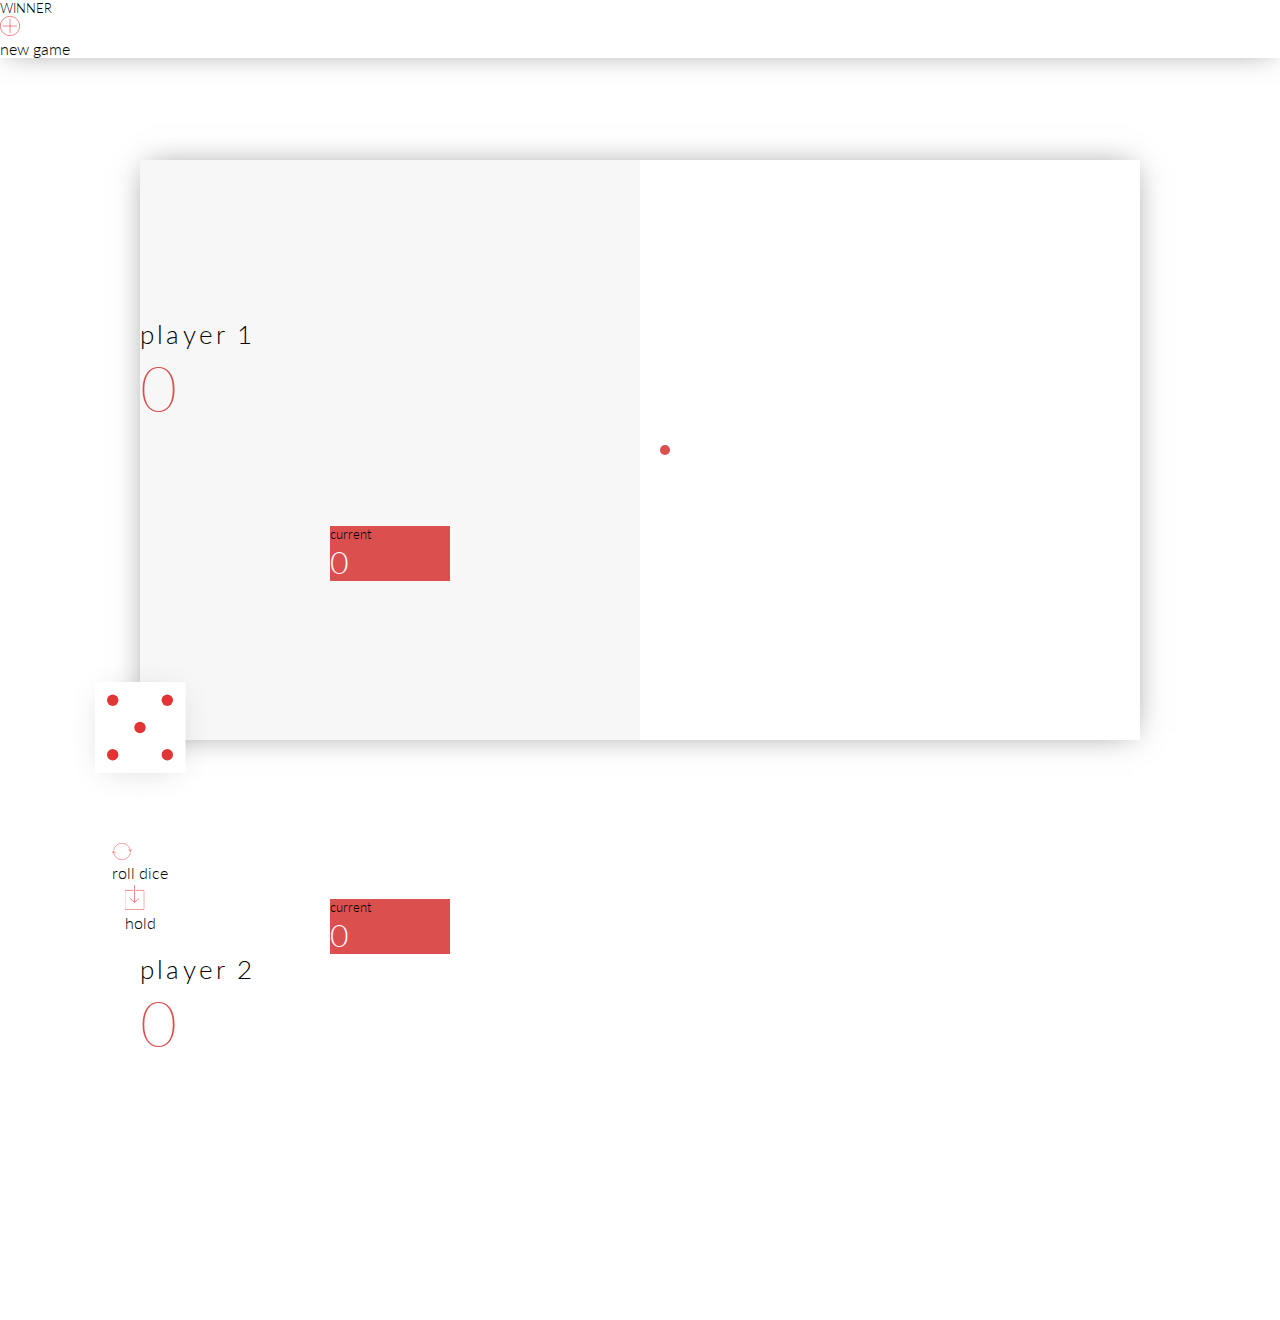
<file: index.html>
<!DOCTYPE html>
<html lang="en">
<head>
  <meta charset="UTF-8">
  <meta http-equiv="X-UA-Compatible" content="IE=edge">
  <meta name="viewport" content="width=device-width, initial-scale=1.0">
  <title>Dice Game</title>
  <meta name="description" content="Jouez au meilleur jeu de dés du monde : Die Game">

  <!-- Google Font Lato -->
  <link rel="preconnect" href="https://fonts.googleapis.com">
  <link rel="preconnect" href="https://fonts.gstatic.com" crossorigin>
  <link href="https://fonts.googleapis.com/css2?family=Lato:ital,wght@0,100;0,300;0,400;0,700;0,900;1,100;1,300;1,400;1,700;1,900&display=swap" rel="stylesheet">

  <!-- Bootstrap css -->
  <link href="https://cdn.jsdelivr.net/npm/bootstrap@5.1.3/dist/css/bootstrap.min.css" rel="stylesheet" integrity="sha384-1BmE4kWBq78iYhFldvKuhfTAU6auU8tT94WrHftjDbrCEXSU1oBoqyl2QvZ6jIW3" crossorigin="anonymous">

  <!-- Bootstrap js -->
  <link href="https://cdn.jsdelivr.net/npm/bootstrap@5.0.2/dist/css/bootstrap.min.css" rel="stylesheet" integrity="sha384-EVSTQN3/azprG1Anm3QDgpJLIm9Nao0Yz1ztcQTwFspd3yD65VohhpuuCOmLASjC" crossorigin="anonymous">
  <script src="https://cdn.jsdelivr.net/npm/bootstrap@5.0.2/dist/js/bootstrap.bundle.min.js" integrity="sha384-MrcW6ZMFYlzcLA8Nl+NtUVF0sA7MsXsP1UyJoMp4YLEuNSfAP+JcXn/tWtIaxVXM" crossorigin="anonymous"></script>

  <!-- Style -->
  <link rel="stylesheet" href="./assets/css/styles.css">

</head>
<body>

  <div id="die-game">
    <div class="content-die-game position-relative">
      <div class="container-current-game d-md-flex">
        <div class="container-player container-player-1 col-12 col-md-6 active">
          <div class="content-player player-1">
            <div class="round-player round-player-1 d-flex align-items-center justify-content-around flex-md-column">
              <p class="text-player text-player-1 text-uppercase position-relative">player 1</p>
              <p class="number-player number-player-1 text-uppercase">0</p>
            </div>
            <div class="global-player global-player-1 text-center px-3 py-2">
              <p class="current text-uppercase">current</p>
              <p class="number-current number-current-1 text-uppercase">0</p>
            </div>
          </div>
        </div>
        <div class="container-player container-player-2 col-12 col-md-6">
          <div class="content-player player-2 d-md-flex flex-column-reverse">
            <div class="global-player global-player-2 text-center px-3 py-2">
              <p class="current text-uppercase">current</p>
              <p class="number-current number-current-2 text-uppercase">0</p>
            </div>
            <div class="round-player round-player-2 d-flex align-items-center justify-content-around flex-md-column mt-4 mt-md-0">
              <p class="text-player text-player-2 text-uppercase position-relative">player 2</p>
              <p class="number-player number-player-2 text-uppercase">0</p>
            </div>
          </div>
        </div>
      </div>
      <div class="container-new-game position-absolute">
        <div class="content-link content-new-game d-flex align-items-center justify-content-center">
          <img class="img-new-game me-2" src="./assets/img/new.svg" alt="new game">
          <p class="text-link text-uppercase">new game</p>
        </div>
      </div>
      <div class="container-play position-absolute">
        <div class="content-play text-center d-flex flex-row-md-reverse justify-content-between px-4">
          <div class="content-link content-hold d-flex align-items-center justify-content-center">
            <img class="img-hold me-2" src="./assets/img/hold.svg" alt="hold">
            <p class="text-link text-uppercase">hold</p>
          </div>
          <div class="container-die">
            <div class="content-die">
              <img class="die-img" src="./assets/img/die-5.svg" alt="die">
            </div>
          </div>
          <div class="content-link content-roll-die d-flex align-items-center justify-content-center">
            <img class="img-roll-die me-2" src="./assets/img/roll.svg" alt="roll die">
            <p class="text-link text-uppercase">roll dice</p>
          </div>
        </div>
      </div>
    </div>
  </div>
  <div class="winner-modal modal fade" id="exampleModalCenter" tabindex="-1" role="dialog" aria-labelledby="exampleModalCenterTitle" aria-hidden="true">
    <div class="modal-dialog modal-dialog-centered content-winner-modal" role="document">
      <div class="modal-content">
        <div class="modal-header align-items-center justify-content-center">
          <h5 class="modal-title" id="exampleModalLongTitle">WINNER</h5>
        </div>
        <div class="modal-body align-items-center justify-content-center">
          <p class="winner text-uppercase text-center"></p>
        </div>
        <div class="modal-footer align-items-center justify-content-center">
          <div class="content-link content-new-game d-flex align-items-center justify-content-center">
            <img class="img-new-game me-2" src="./assets/img/new.svg" alt="new game">
            <p class="text-link text-uppercase">new game</p>
          </div>
        </div>
      </div>
    </div>
  </div>
  <div class="overlay"></div>

  <!-- Script -->
  <script src="./assets/js/script.js"></script>
</body>
</html>
</file>
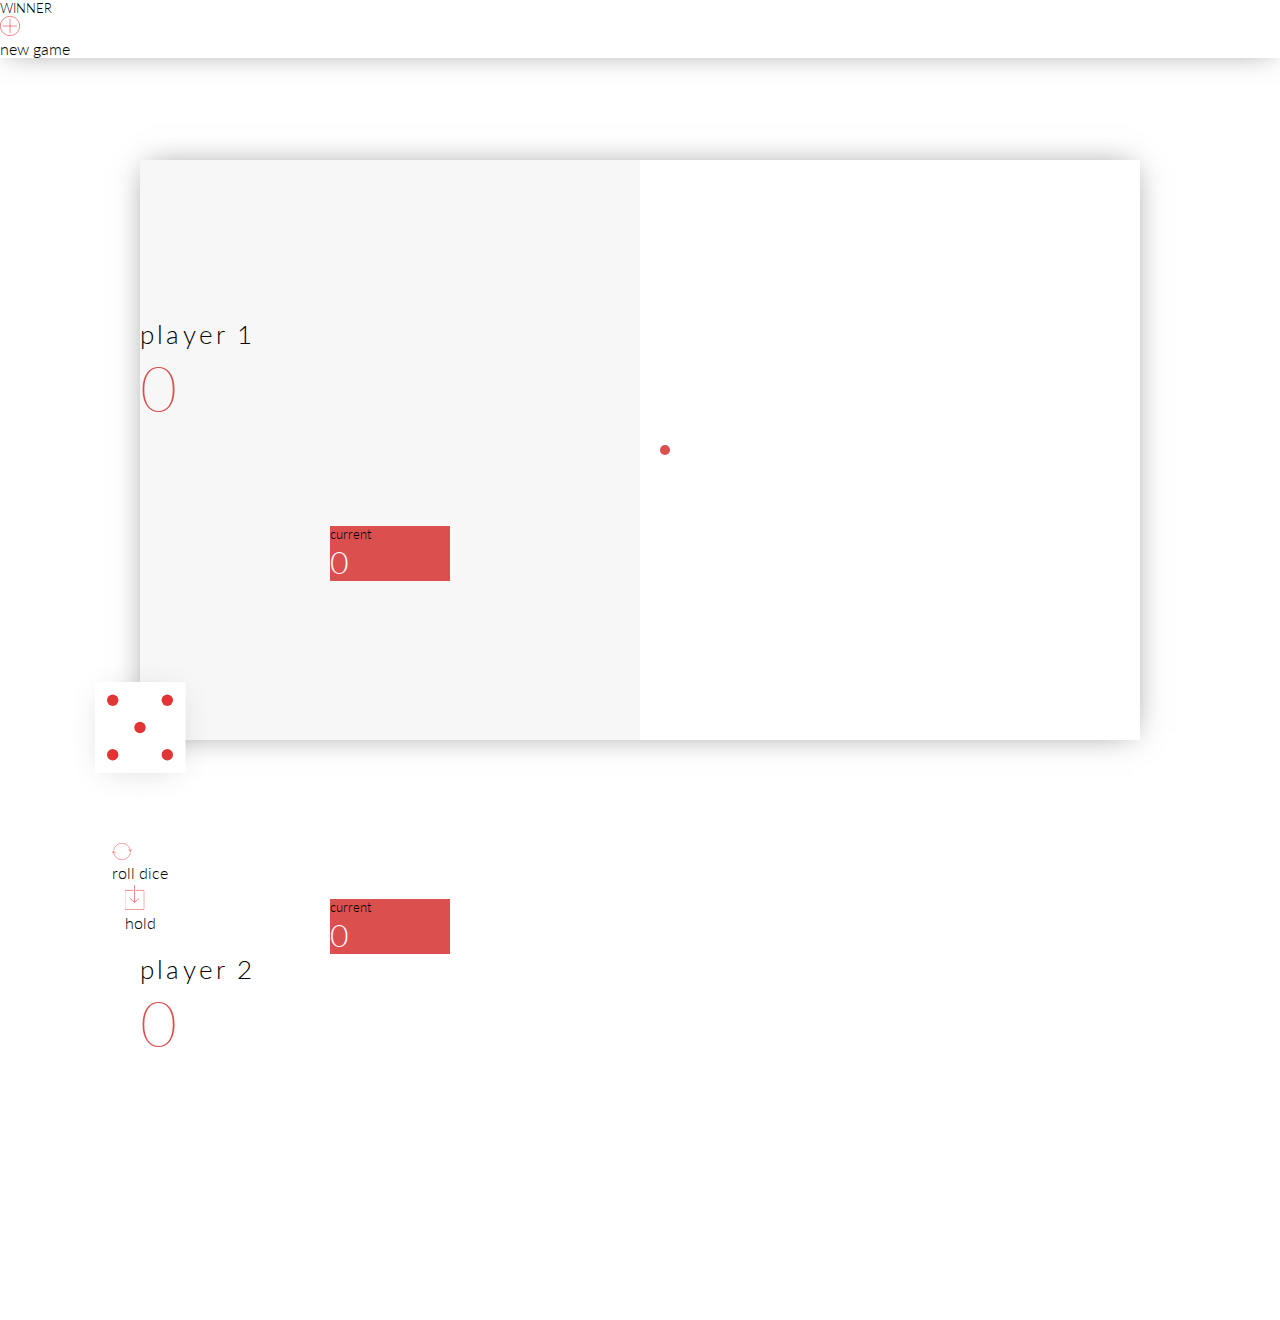
<file: assets/templates/index.html>
<!DOCTYPE html>
<html lang="en">
<head>
  <meta charset="UTF-8">
  <meta http-equiv="X-UA-Compatible" content="IE=edge">
  <meta name="viewport" content="width=device-width, initial-scale=1.0">
  <title>Die Game</title>
  <meta name="description" content="Jouez au meilleur jeu de dés du monde : Die Game">

  <!-- Google Font Lato -->
  <link rel="preconnect" href="https://fonts.googleapis.com">
  <link rel="preconnect" href="https://fonts.gstatic.com" crossorigin>
  <link href="https://fonts.googleapis.com/css2?family=Lato:ital,wght@0,100;0,300;0,400;0,700;0,900;1,100;1,300;1,400;1,700;1,900&display=swap" rel="stylesheet">

  <!-- Bootstrap css -->
  <link href="https://cdn.jsdelivr.net/npm/bootstrap@5.1.3/dist/css/bootstrap.min.css" rel="stylesheet" integrity="sha384-1BmE4kWBq78iYhFldvKuhfTAU6auU8tT94WrHftjDbrCEXSU1oBoqyl2QvZ6jIW3" crossorigin="anonymous">

  <!-- Bootstrap js -->
  <link href="https://cdn.jsdelivr.net/npm/bootstrap@5.0.2/dist/css/bootstrap.min.css" rel="stylesheet" integrity="sha384-EVSTQN3/azprG1Anm3QDgpJLIm9Nao0Yz1ztcQTwFspd3yD65VohhpuuCOmLASjC" crossorigin="anonymous">
  <script src="https://cdn.jsdelivr.net/npm/bootstrap@5.0.2/dist/js/bootstrap.bundle.min.js" integrity="sha384-MrcW6ZMFYlzcLA8Nl+NtUVF0sA7MsXsP1UyJoMp4YLEuNSfAP+JcXn/tWtIaxVXM" crossorigin="anonymous"></script>

  <!-- Style -->
  <link rel="stylesheet" href="../css/styles.css">

</head>
<body>

  <div id="die-game">
    <div class="content-die-game position-relative">
      <div class="container-current-game d-md-flex">
        <div class="container-player container-player-1 col-12 col-md-6 active">
          <div class="content-player player-1">
            <div class="round-player round-player-1 d-flex align-items-center justify-content-around flex-md-column">
              <p class="text-player text-player-1 text-uppercase position-relative">player 1</p>
              <p class="number-player number-player-1 text-uppercase">0</p>
            </div>
            <div class="global-player global-player-1 text-center px-3 py-2">
              <p class="current text-uppercase">current</p>
              <p class="number-current number-current-1 text-uppercase">0</p>
            </div>
          </div>
        </div>
        <div class="container-player container-player-2 col-12 col-md-6">
          <div class="content-player player-2 d-md-flex flex-column-reverse">
            <div class="global-player global-player-2 text-center px-3 py-2">
              <p class="current text-uppercase">current</p>
              <p class="number-current number-current-2 text-uppercase">0</p>
            </div>
            <div class="round-player round-player-2 d-flex align-items-center justify-content-around flex-md-column mt-4 mt-md-0">
              <p class="text-player text-player-2 text-uppercase position-relative">player 2</p>
              <p class="number-player number-player-2 text-uppercase">0</p>
            </div>
          </div>
        </div>
      </div>
      <div class="container-new-game position-absolute">
        <div class="content-link content-new-game d-flex align-items-center justify-content-center">
          <img class="img-new-game me-2" src="../img/new.svg" alt="new game">
          <p class="text-link text-uppercase">new game</p>
        </div>
      </div>
      <div class="container-play position-absolute">
        <div class="content-play text-center d-flex flex-row-md-reverse justify-content-between px-4">
          <div class="content-link content-hold d-flex align-items-center justify-content-center">
            <img class="img-hold me-2" src="../img/hold.svg" alt="hold">
            <p class="text-link text-uppercase">hold</p>
          </div>
          <div class="container-die">
            <div class="content-die">
              <img class="die-img" src="../img/die-5.svg" alt="die">
            </div>
          </div>
          <div class="content-link content-roll-die d-flex align-items-center justify-content-center">
            <img class="img-roll-die me-2" src="../img/roll.svg" alt="roll die">
            <p class="text-link text-uppercase">roll dice</p>
          </div>
        </div>
      </div>
    </div>
  </div>
  <div class="winner-modal modal fade" id="exampleModalCenter" tabindex="-1" role="dialog" aria-labelledby="exampleModalCenterTitle" aria-hidden="true">
    <div class="modal-dialog modal-dialog-centered content-winner-modal" role="document">
      <div class="modal-content">
        <div class="modal-header align-items-center justify-content-center">
          <h5 class="modal-title" id="exampleModalLongTitle">WINNER</h5>
        </div>
        <div class="modal-body align-items-center justify-content-center">
          <p class="winner text-uppercase text-center"></p>
        </div>
        <div class="modal-footer align-items-center justify-content-center">
          <div class="content-link content-new-game d-flex align-items-center justify-content-center">
            <img class="img-new-game me-2" src="../img/new.svg" alt="new game">
            <p class="text-link text-uppercase">new game</p>
          </div>
        </div>
      </div>
    </div>
  </div>
  <div class="overlay"></div>

  <!-- Script -->
  <script src="../js/script.js"></script>
</body>
</html>
</file>
<file: assets/css/styles.css>
* {
  padding: 0;
  margin: 0;
  box-sizing: border-box;
}

:root{
  --color-primary : #DB4F4F;
  --color-light-grey: #F7F7F7;
}

body{
  font-family: 'Lato', sans-serif;
  font-weight: 300;
  font-size: 16px;
}

p{
  margin: 0;
}

#die-game{
  box-shadow: 0 0 30px -8px rgb(50 50 50 / 60%);
  width: 100vw;
  height: 100vh;
}
.content-die-game {
  height: 100%;
}
.container-current-game {
  height: inherit;
}
.container-player{
  height: 50%;
  width: 100%;
  position: relative;
}
.active{
  background: var(--color-light-grey);
}
.content-player {
  position: absolute;
  top: 50%;
  left: 50%;
  transform: translate(-50%, -50%);
  width: 100%;
}

.container-new-game {
  top: 5%;
  left: 50%;
  transform: translateX(-50%);
}
.container-play {
  top: 50%;
  left: 50%;
  transform: translate(-50%, -50%);
  width: 100%;
}
.content-play {
  max-width: 500px;
  margin: auto;
}
.text-link{
  font-size: 1rem;
}

.number-player{
  font-weight: 200;
  font-size: 4rem;
  color: var(--color-primary);
}
.text-player{
  font-size: 1.6rem;
  font-weight: 300;
  letter-spacing: 0.2rem;
}

.number-current{
  color: white;
  font-size: 2rem;
}
.current{
  font-size: 0.8rem;
}
.content-link {
  cursor: pointer;
}

.content-link img{
  width: 20px;
  height: auto;
}

.die-img{
  width: 91px;
  height: auto;
  box-shadow: 0px 4px 33px -9px rgb(50 50 50 / 20%);
}

.global-player{
  background: var(--color-primary);
  width: 120px;
  margin: auto;
}

.active .text-player:after {
  content: "";
  display: block;
  position: absolute;
  width: 10px;
  height: 10px;
  background: var(--color-primary);
  border-radius: 50%;
  top: 50%;
  right: -30px;
  transform: translateY(-50%);
}

.die-img.roll{
  animation: roll 1.1s infinite;
}

@keyframes roll {
  0% {
    transform: translateY(0px) rotate(0deg);
    transition: cubic-bezier(0, 1.25, 0.17, 1.14);
  }
  11.1%{
    transform: translateY(-30px) rotate(0deg);
    transition: cubic-bezier(0, 1.25, 0.17, 1.14);
  }
  22.2%{
    transform: translateY(-30px) rotate(-8deg);
    transition: cubic-bezier(0, 1.25, 0.17, 1.14);
  }
  33.3%{
    transform: translateY(-30px) rotate(8deg);
    transition: cubic-bezier(0, 1.25, 0.17, 1.14);
  }
  44.4%{
    transform: translateY(-30px) rotate(-8deg);
    transition: cubic-bezier(0, 1.25, 0.17, 1.14);
  }
  55.5%{
    transform: translateY(-30px) rotate(8deg);
    transition: cubic-bezier(0, 1.25, 0.17, 1.14);
  }
  66.6%{
    transform: translateY(-30px) rotate(-8deg);
    transition: cubic-bezier(0, 1.25, 0.17, 1.14);
  }
  77.7%{
    transform: translateY(-30px) rotate(0deg);
    transition: cubic-bezier(0, 1.25, 0.17, 1.14);
  }
  100%{
    transform: translateY(0px) rotate(0deg);
    transition: cubic-bezier(0, 1.25, 0.17, 1.14);
  }
}

.container-die {
  position: absolute;
  top: -32px;
  left: 50%;
  transform: translateX(-50%);
}
.round-player {
  margin-bottom: 40px;
}

.winner-modal.show {
  display: block!important;
  z-index: 3;
  opacity: 1;
}
.modal-content{
  box-shadow: 0 0 30px -8px rgb(50 50 50 / 60%);
}
.winner-modal .modal-header, .winner-modal .modal-footer{
  border: none;
}
.modal-title {
  font-weight: 300;
}
.winner {
  font-size: 3rem;
  color: var(--color-primary);
}

.overlay.show{
  position: fixed;
  z-index: 2;
  top: 0;
  left: 0;
  width: 100vw;
  height: 100vh;
  background-color: #000;
  opacity: .5;
}

@media (min-width: 768px){
  #die-game{
    position: absolute;
    background-size: 50% 100%;
    box-shadow: 0 0 30px -8px rgb(50 50 50 / 60%);
    top: 50%;
    left: 50%;
    transform: translate(-50%, -50%);
    width: 80vw;
    max-width: 1000px;
    max-height: 580px;
  }
  .container-player{
    width: 50%;
    height: 100%;
  }
  .container-die {
    top: -100px;
  }
  .content-hold {
    position: absolute;
    left: 50%;
    bottom: -150px;
    transform: translateX(-50%);
  }
  .content-roll-die {
    position: absolute;
    left: 50%;
    bottom: -100px;
    transform: translateX(-50%);
  }
  .round-player {
    margin-bottom: 100px;
  }
  .container-new-game {
    top: 10%;
  }
}
</file>
